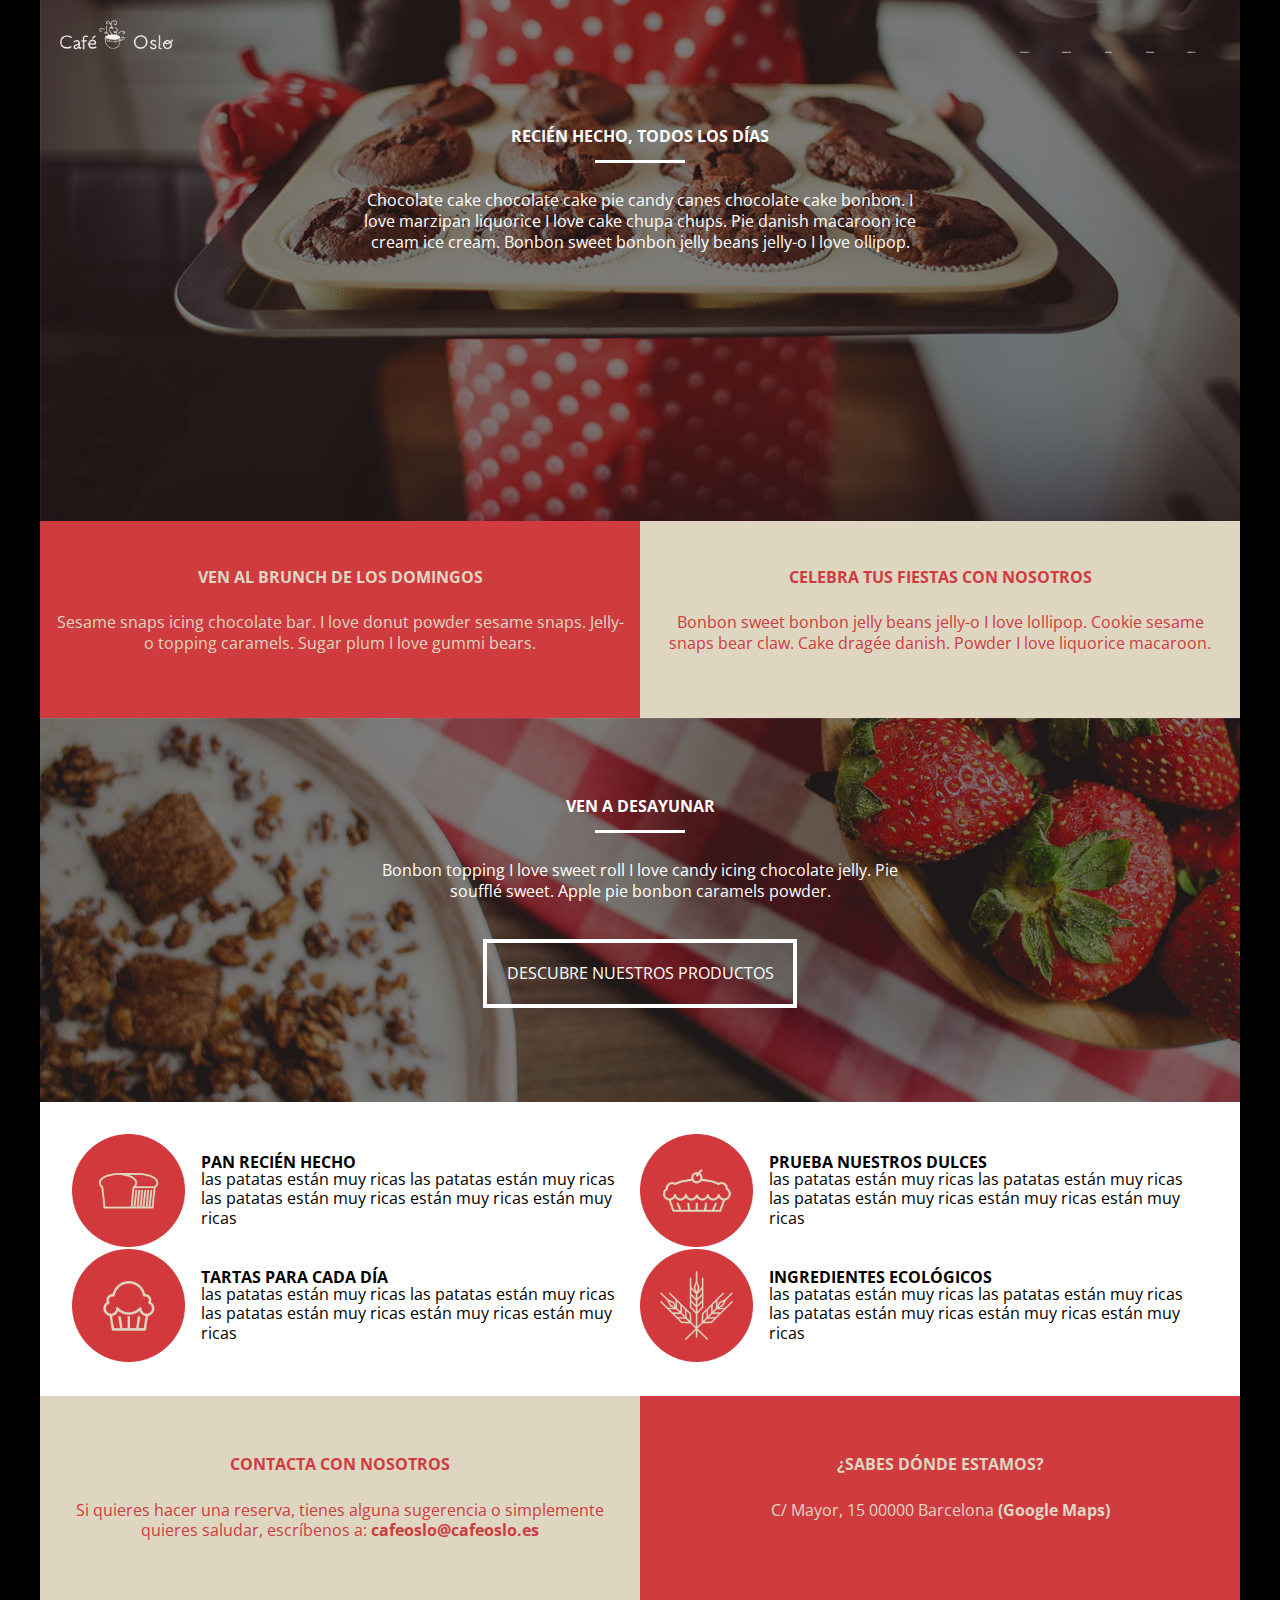
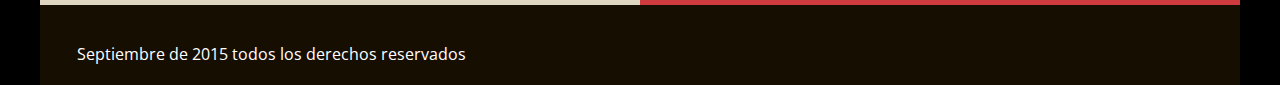
<file: cake/index.html>
<!doctype html>
<html lang="en">

<head>
    <!-- Required meta tags -->
    <meta charset="utf-8">
    <meta name="viewport" content="width=device-width, initial-scale=1, shrink-to-fit=no">
    <!--Estilos CSS-->
    <link type="text/css" href="assets/css/estilo.css" rel="stylesheet">
    <!--Estilos CSS-->
    <title>PRUEBA FINAL</title>
    <!--Letra importada de Google Fonts-->
    <style>
      @import url('https://fonts.googleapis.com/css2?family=Open+Sans:wght@400;700&display=swap');
      </style>
</head>

<body>
   <div id="contenedor-general">
      
      <header>
        
         <div class="bloque" id="bloque-1">
            <a href="#menu" class="lanzador-menu" id="enlace-menu">
               <span></span><span></span><span></span>
            </a>
            <div id="cafe-logo">
               <img src="assets/images/Logo.png" alt="Logo cafetería">
            </div>
           
            <nav id="menu" class="navegacion">
           <ul>
              <li><a href="#">EL ESPACIO</a></li>
              <li><a href="#">PRODUCTOS</a></li>
              <li><a href="#">OFERTAS</a></li>
              <li><a href="#">RESERVAS</a></li>
              <li><a href="#">CONTACTO</a></li>
           </ul>
        </nav>
        
        <div class="caja-titulo-y-texto centrar-texto">
         <h1>RECIÉN HECHO, TODOS LOS DÍAS</h1>
         <div class="linea-decorativa"></div>
         <p>Chocolate cake chocolate cake pie candy canes chocolate cake bonbon. I love marzipan liquorice I love cake chupa chups. Pie danish macaroon ice cream ice cream. Bonbon sweet bonbon jelly beans jelly-o I love ollipop.</p>
        </div>
     
         </div>
      </header>
     
    <aside>
      <div class="bloque" id="bloque-2">
         <div class="caja-titulo-y-texto centrar-texto">
            <h1>VEN AL BRUNCH DE LOS DOMINGOS</h1>
            <p>Sesame snaps icing chocolate bar. I love donut powder sesame snaps. Jelly-o topping caramels. Sugar plum I love gummi bears.</p>
           </div>
      </div>
      <div class="bloque" id="bloque-3">
         <div class="caja-titulo-y-texto centrar-texto">
            <h1>CELEBRA TUS FIESTAS CON NOSOTROS</h1>
            <p>Bonbon sweet bonbon jelly beans jelly-o I love lollipop. Cookie sesame snaps bear claw. Cake dragée danish. Powder I love liquorice macaroon.</p>
           </div>
      </div>
    </aside>
     <div class="bloque" id="bloque-4">
      <div class="caja-titulo-y-texto centrar-texto">
         <h1>VEN A DESAYUNAR</h1>
         <div class="linea-decorativa"></div>
         <p>Bonbon topping I love sweet roll I love candy icing chocolate jelly. Pie soufflé sweet. Apple pie bonbon caramels powder.</p>
        <a href="#">DESCUBRE NUESTROS PRODUCTOS</a>
      </div>
     </div>

     <div class="padre">
      <div class="hijo">
          <div class="imagen"> <img src="assets/images/Icono1.png" alt="">
         </div>
         
         <div class="caja-y-texto">
             <h1>PAN RECIÉN HECHO</h1>
          <p>las patatas están muy ricas las patatas están muy ricas las patatas están muy ricas están muy ricas están muy ricas</p>
         </div>
          
      </div>
      <div class="hijo">
         <div class="imagen"> <img src="assets/images/Icono2.png" alt="">
        </div>
        
        <div class="caja-y-texto">
         <h1>PRUEBA NUESTROS DULCES</h1>
      <p>las patatas están muy ricas las patatas están muy ricas las patatas están muy ricas están muy ricas están muy ricas</p>
     </div>
         
     </div>
     <div class="hijo">
         <div class="imagen"> <img src="assets/images/Icono3.png" alt="">
        </div>
        
        <div class="caja-y-texto">
         <h1>TARTAS PARA CADA DÍA</h1>
      <p>las patatas están muy ricas las patatas están muy ricas las patatas están muy ricas están muy ricas están muy ricas</p>
     </div>
         
     </div>
     <div class="hijo">
         <div class="imagen"> <img src="assets/images/Icono4.png" alt="">
        </div>
        
        <div class="caja-y-texto">
         <h1>INGREDIENTES ECOLÓGICOS</h1>
      <p>las patatas están muy ricas las patatas están muy ricas las patatas están muy ricas están muy ricas están muy ricas</p>
     </div>
         
     </div>
  </div>
   

     <aside>
      <div class="bloque" id="bloque-9">
         <div class="caja-titulo-y-texto centrar-texto">
            <h1>CONTACTA CON NOSOTROS</h1>
            <p>Si quieres hacer una reserva, tienes alguna sugerencia o
               simplemente quieres saludar, escríbenos a:
               <a href="mailto:cafeoslo@cafeoslo.es">cafeoslo@cafeoslo.es</a></p>
           </div>
      </div>
      <div class="bloque" id="bloque-10">
         <div class="caja-titulo-y-texto centrar-texto">
            <h1>¿SABES DÓNDE ESTAMOS?</h1>
            <p>C/ Mayor, 15 00000 Barcelona <a href="#">(Google Maps)</a></p>
           </div>
      </div>
    </aside>
    <footer>
       <p>Septiembre de 2015 todos los derechos reservados</p>
    </footer>
</div>
   <script src="javascript.js"></script>
</body>

</html>
</file>
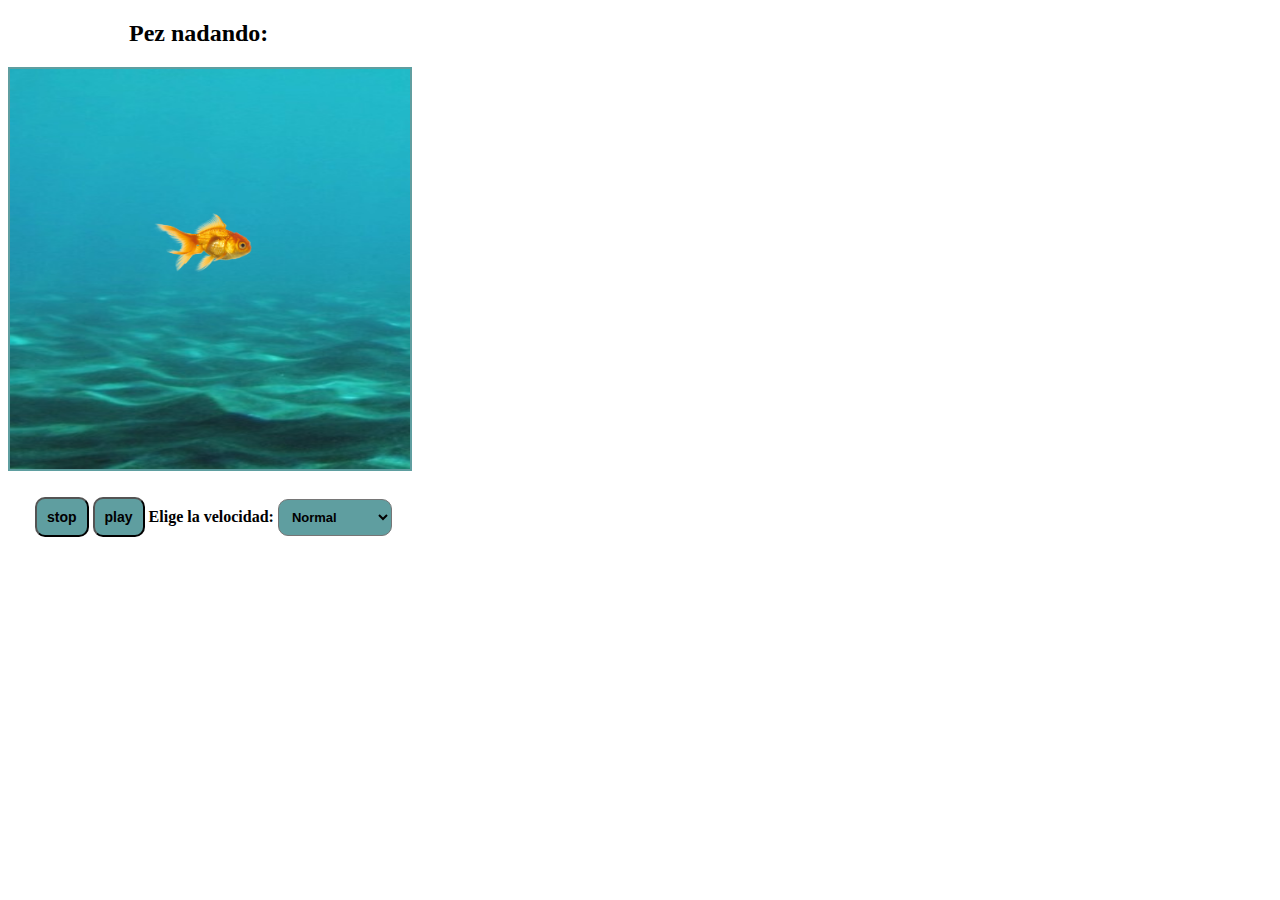
<file: fish/fishjs.html>
<!DOCTYPE html>
<html lang="es">

<head>
    <meta charset="utf-8">
    <meta name="viewport" content="width=device-width, initial-scale=1.0">
    <title>Ejercicio Feedback Nº1. Unidad Didáctica 5</title>
    <link rel="stylesheet" href="pez_playa.css">
    <script type="text/javascript">
        //Buscamos el elemento animado en el DOM.
        window.onload = function () {
            cuadro = document.getElementById("playa");
        }
        //parar la animación: propiedad animation-play-state: paused;
        function parar() {
            cuadro.style.animationPlayState = "paused";
            cuadro.style.MozAnimationPlayState = "paused";
            cuadro.style.WebkitAnimationPlayState = "paused";
        }
        //reiniciar la animación: propiedad animation-play-state: running;
        function seguir() {
            cuadro.style.animationPlayState = "running";
            cuadro.style.MozAnimationPlayState = "running";
            cuadro.style.WebkitAnimationPlayState = "running";
        }
        //Cambiar la velocidad: propiedad animation-duration: "num"
        function velocidad() {
			var selector = document.getElementById("speedSelector");
			var valor = selector.options[selector.selectedIndex].value;
           
            cuadro.style.animationDuration = valor + 's';
            cuadro.style.MozAnimationDuration = valor + 's';
            cuadro.style.WebkitAnimationDuration = valor +'s';
        }
    </script>
</head>

<body>
    <div class="contenedor">
    <article>
        <h2>Pez nadando:</h2>
        <div id="visor">
            <img id="playa" src="playa.png" alt="playa">
            <img id="pez" src="pez.png" alt="pez">
        </div>

        <p class="buttons">
            <input type="button" name="stop" value="stop" onclick="parar()" />
            <input type="button" name="play" value="play" onclick="seguir()" />
            <b>Elige la velocidad:</b>
            <select name="vel" onchange="velocidad();" id="speedSelector">
                <option value="4" selected="selected">
                    Normal</option>
                <option value="10">Muy lento</option>
                <option value="8">Lento</option>
                <option value="2">Rápido</option>
                <option value="1">Muy Rápido</option>
            </select>
        </p>
    </article>
    </div>
</body>

</html>
</file>
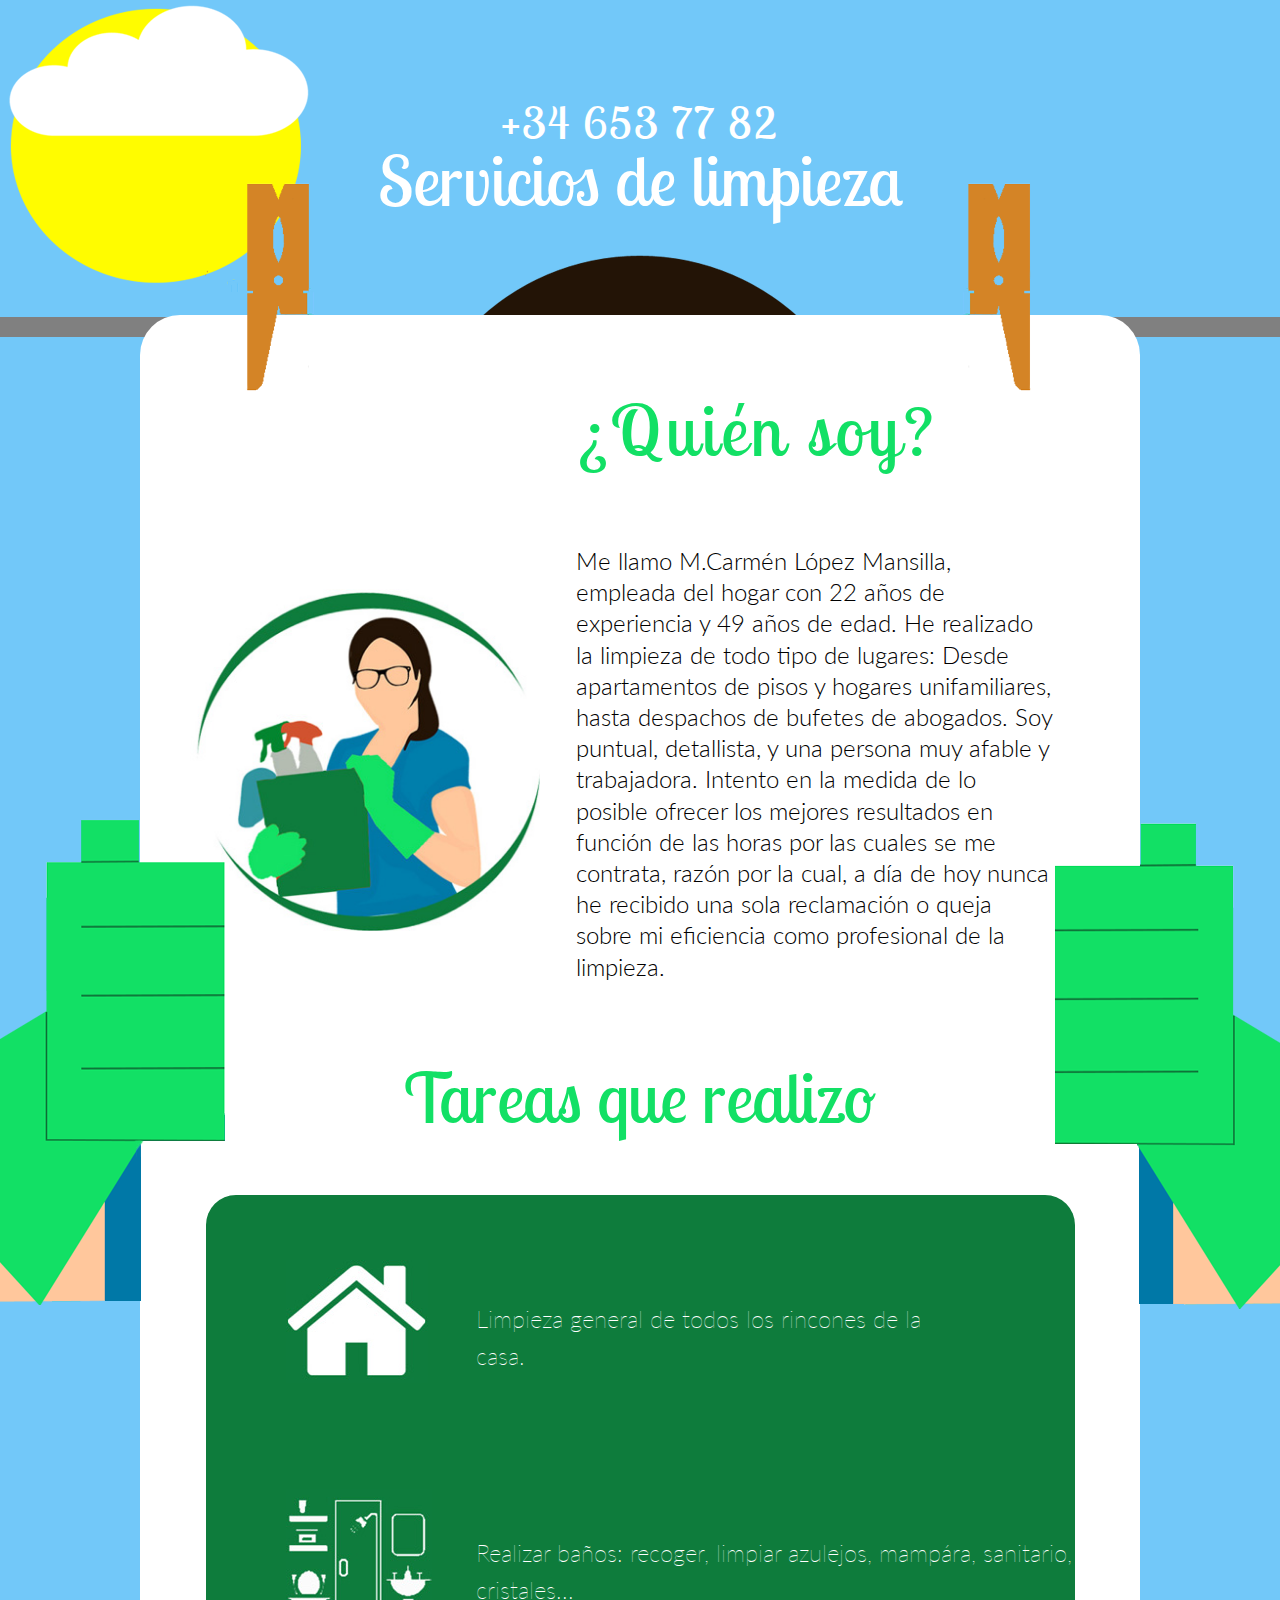
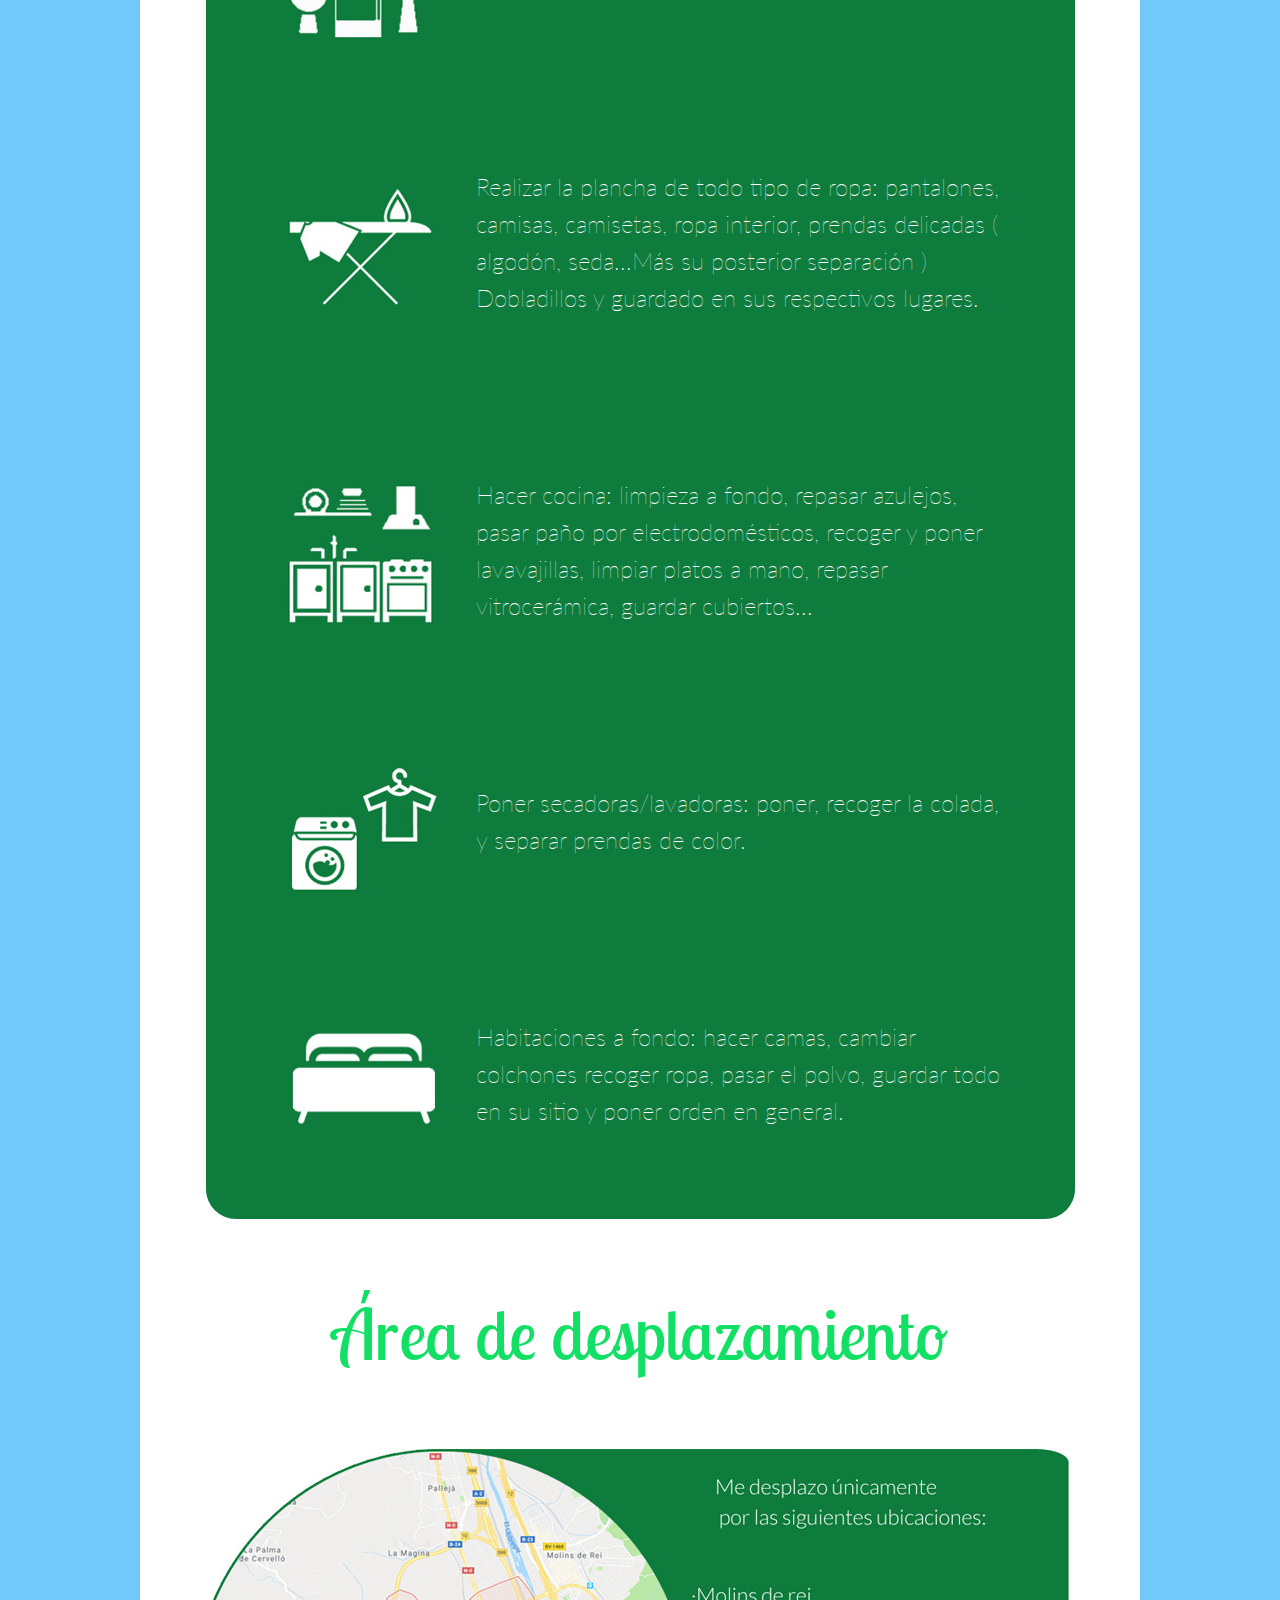
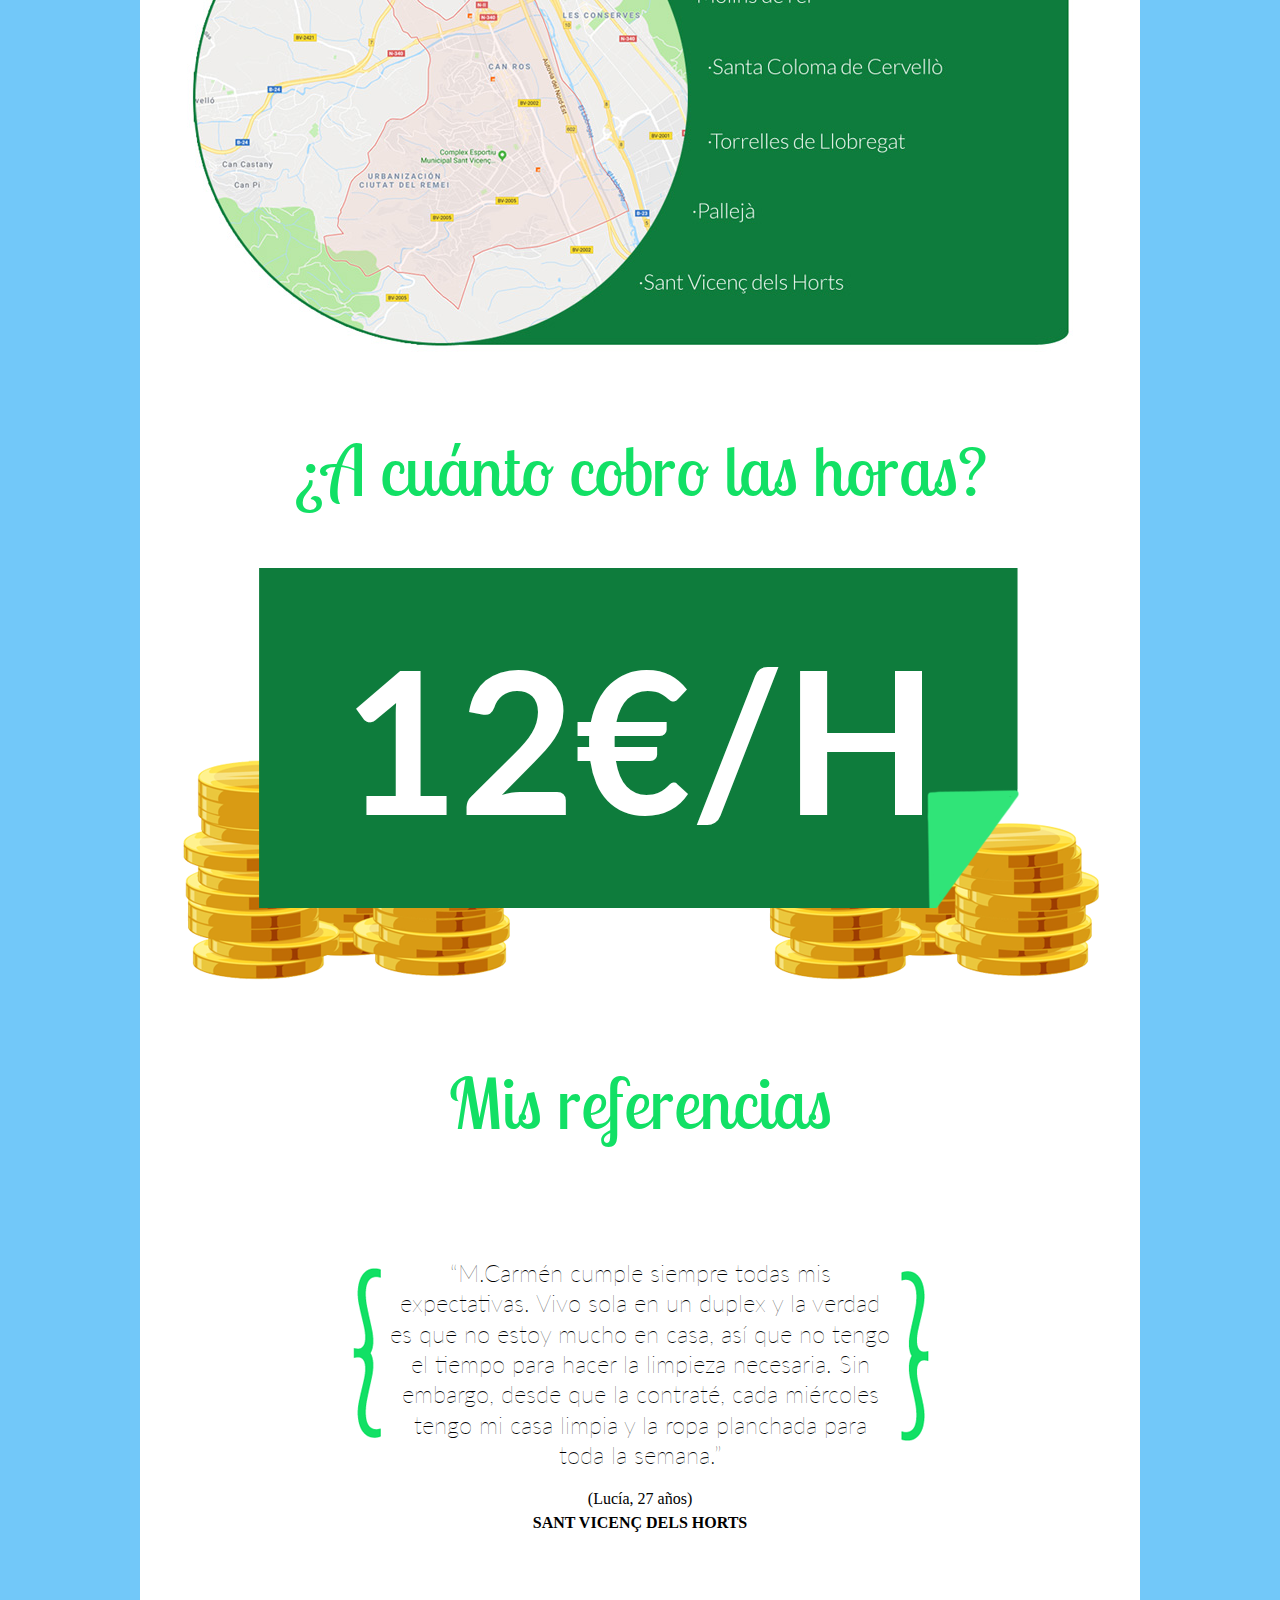
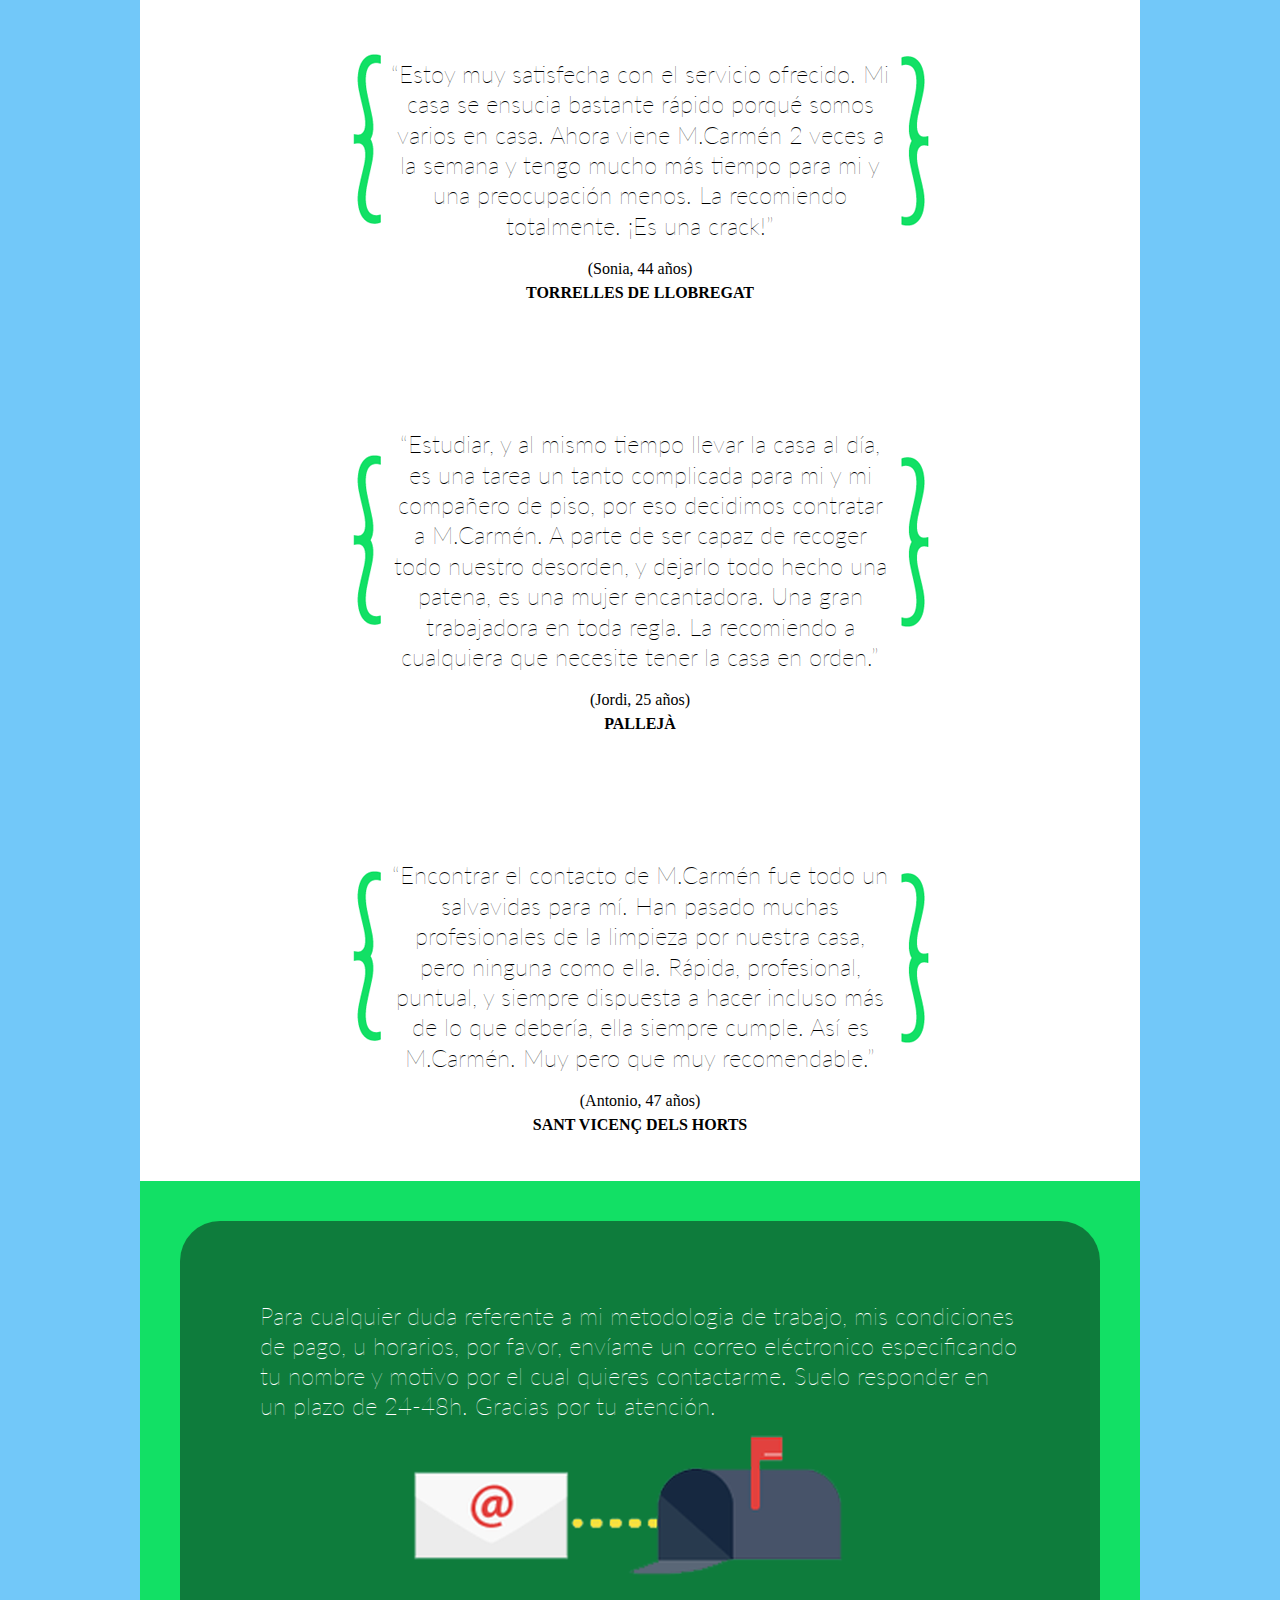
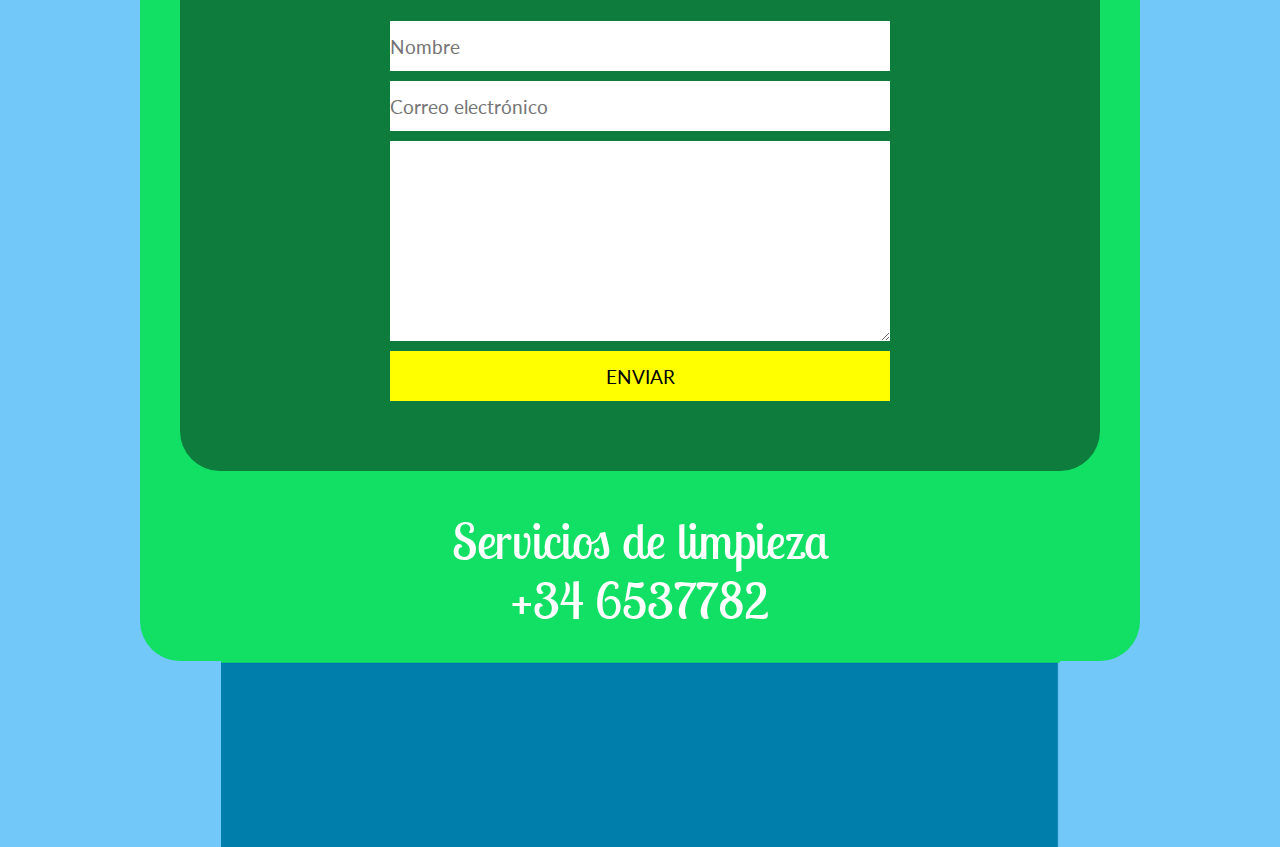
<file: webmadre/paginaweb madre/webmother/indexmama.html>
<!DOCTYPE html>
<html lang="">

<head>

	<meta charset="utf-8">
	<meta name="viewport" content="width=device-width, initial-scale=1.0">
	<title>motherweb</title>
	<link rel="stylesheet" href="assets/css/reset-v-2.css">
	<link rel="stylesheet" href="assets/css/estilo.css">
	<link href="https://fonts.googleapis.com/css?family=Lato:300,400,900|Lobster+Two" rel="stylesheet">

</head>
<div class="animation-cloud"></div>
<body>
	<header>
		<span>+34 653 77 82</span>
		<h1>Servicios de limpieza</h1>
		<div class="container-pinzas">
			<div class="pinza-izquierda"></div>
			<div class="pinza-derecha"></div>
		</div>
	</header>

	<div class="container-toalla">
		<div class="toalla">
			<div class="quien-soy">
				<img class="mama" src="assets/images/mama.jpg">

				<div class="texto-quien-soy-contenedor">
					<h1>¿Quién soy?</h1>
					<p class="descripcion">Me llamo M.Carmén López Mansilla, empleada del hogar con 22 años de experiencia y 49 años de edad. He realizado la limpieza de todo tipo de lugares: Desde apartamentos de pisos y hogares unifamiliares, hasta despachos de bufetes de abogados. Soy puntual, detallista, y una persona muy afable y trabajadora. Intento en la medida de lo posible ofrecer los mejores resultados en función de las horas por las cuales se me contrata, razón por la cual, a día de hoy nunca he recibido una sola reclamación o queja sobre mi eficiencia como profesional de la limpieza.
					</p>
				</div>
			</div>
			<div class="tareas-que-realizo">
				<h1>Tareas que realizo</h1>
				<div class="fondo-verde-tareas">
					<div class="fila">
						<p>Limpieza general de todos los rincones de la casa.</p>
					</div>
					<div class="fila">
						<p>Realizar baños: recoger, limpiar azulejos, mampára, sanitario, cristales...
						</p>
					</div>
					<div class="fila">
						<p>Realizar la plancha de todo tipo de ropa: pantalones, camisas, camisetas, ropa interior, prendas delicadas ( algodón, seda...Más su posterior separación ) Dobladillos y guardado en sus respectivos lugares.</p>
					</div>
					<div class="fila">
						<p>Hacer cocina: limpieza a fondo, repasar azulejos, pasar paño por electrodomésticos, recoger y poner lavavajillas, limpiar platos a mano, repasar vitrocerámica, guardar cubiertos...</p>
					</div>
					<div class="fila">
						<p>Poner secadoras/lavadoras: poner, recoger la colada, y separar prendas de color.</p>
					</div>
					<div class="fila">
						<p>Habitaciones a fondo: hacer camas, cambiar colchones recoger ropa, pasar el polvo, guardar todo en su sitio y poner orden en general.</p>
					</div>


				</div>
				<div class="area-de-desplazamiento">
					<h1>Área de desplazamiento</h1>
					<img class="mapa" src="assets/images/mapa.jpg">

				</div>
				<div class="pasta">
					<h1>¿A cuánto cobro las horas?</h1>
					<p>12&#8364;/H</p>


				</div>
			</div>
			<div class="mis-referencias">
				<h1>Mis referencias</h1>
				<div class="referencia-item">
					<p>“M.Carmén cumple siempre todas mis expectativas. Vivo sola en un duplex y la verdad es que no estoy mucho en casa, así que no tengo el tiempo para hacer la limpieza necesaria. Sin embargo, desde que la contraté, cada miércoles tengo mi casa limpia y la ropa planchada para toda la semana.”
					</p>

				</div>
				<span>(Lucía, 27 años) <i>SANT VICENÇ DELS HORTS</i></span>
				<div class="referencia-item">
					<p>“Estoy muy satisfecha con el servicio ofrecido. Mi casa se ensucia bastante rápido porqué somos varios en casa. Ahora viene M.Carmén 2 veces a la semana y tengo mucho más tiempo para mi y una preocupación menos. La recomiendo totalmente. ¡Es una crack!” </p>

				</div>
				<span>(Sonia, 44 años) <i>TORRELLES DE LLOBREGAT</i></span>
				<div class="referencia-item">
					<p>“Estudiar, y al mismo tiempo llevar la casa al día, es una tarea un tanto complicada para mi y mi compañero de piso, por eso decidimos contratar a M.Carmén. A parte de ser capaz de recoger todo nuestro desorden, y dejarlo todo hecho una patena, es una mujer encantadora. Una gran trabajadora en toda regla. La recomiendo a cualquiera que necesite tener la casa en orden.”
					</p>

				</div>
				<span>(Jordi, 25 años) <i>PALLEJÀ</i></span>
				<div class="referencia-item">
					<p>“Encontrar el contacto de M.Carmén fue todo un salvavidas para mí. Han pasado muchas profesionales de la limpieza por nuestra casa, pero ninguna como ella. Rápida, profesional, puntual, y siempre dispuesta a hacer incluso más de lo que debería, ella siempre cumple. Así es M.Carmén. Muy pero que muy recomendable.”
					</p>

				</div>
				<span>(Antonio, 47 años) <i>SANT VICENÇ DELS HORTS</i></span>
			</div>
		</div>
	</div>
	<div class="footer">
		<div class="fondo-verde-flojo">
			<div class="formulario">
				<p>Para cualquier duda referente a mi metodologia de trabajo, mis condiciones de pago, u horarios, por favor, envíame un correo eléctronico especificando tu nombre y motivo por el cual quieres contactarme. Suelo responder en un plazo de 24-48h. Gracias por tu atención.
				</p>
				<div class="caja-formulario">
					<input type="text" name="Nombre" placeholder="Nombre">
					<input type="text" name="Correo electrónico" placeholder="Correo electrónico">
					<textarea name="Escribe aquí"></textarea>
					<input type="button" value="ENVIAR" ID="boton">
				</div>
			</div>
			<div class="Numero-de-nuevo">
				<p>Servicios de limpieza</p>
				<span>+34 6537782</span></div>

		</div>
		<div class="cuerpo-azul"></div>
	</div>


</body>

</html>
</file>
<file: fish/pez_playa.css>
#visor
{
    width: 400px;
    height: 400px;
    background-color: silver;
    overflow: hidden;
    position: absolute;
    border: solid cadetblue 2px;
}
#playa
{
    position: relative;
    width: 1200px;
    height: 400px;
}
#pez
{
    position: absolute;
    top: 137px;
    left: 137px;
    width: 120px;
}


article h2{ margin-left: 121px;}

@keyframes playa {
    from { left: 0px; }
    
    to { left: -600px; }
}
    
@-moz-keyframes playa {
    from { left: 0px; }
    
    to { left: -600px; }
}
    
@-webkit-keyframes playa {
    from { left: 0px; }
    
    to { left: 600px; }
}

#playa
{
    animation-name: playa ;
    animation-duration: 5s ;
    animation-iteration-count: infinite ;
    animation-timing-function: linear ;
    -moz-animation-name: playa ;
    -moz-animation-duration: 5s ;
    -moz-animation-iteration-count: infinite ;
    -moz-animation-timing-function: linear ;
    -webkit-animation-name: playa ;
    -webkit-animation-duration: 5s ;
    -webkit-animation-iteration-count: infinite ;
    -webkit-animation-timing-function : linear;
}

p.buttons 
{
    margin-top: 450px;
    padding-left: 27px;
}

.buttons input{padding:10px; border-radius: 10px; background-color: cadetblue; font-size: 14px; font-weight: bold;}

.buttons select {padding:9px; border-radius: 10px; background-color: cadetblue; font-size: 13px; font-weight: bold;}
</file>
<file: webmadre/paginaweb madre/webmother/assets/css/estilo.css>
.animation-cloud {
	position: absolute;
	background: url(../images/nube.png);
	height: 145px;
	width: 329px;
}

body {
	background-color: #72c8f9;
	background-image: url(../images/sol.png);
	background-repeat: no-repeat;
	background-position: left:0px;

}

.container-toalla {
	background: url(../images/sol.png) no-repeat top 100px;
}

header span {
	font-family: 'Lobster Two', cursive;
	color: white;
	font-size: 45px;
	letter-spacing: 2px;
	display: block;
	text-align: center;
}

header {
	padding: 100px;
	background: url(../images/cabeza.png) no-repeat center 240px;
	width: 100%;
	max-width: 1000px;
	margin: 0 auto;
}

header::after {
	content: '';
	display: block;
	width: 100%;
	height: 20px;
	background: grey;
	position: absolute;
	left: 0px;
	top: 317px;

}



header h1 {
	color: white;
	font-family: 'Lobster Two', cursive;
	font-size: 70px;
	text-align: center;

}


h1 {
	color: #12e065;
	font-family: 'Lobster Two', cursive;
	font-weight: 400;
	font-size: 80px;
}

p {

	font-family: 'Lato';
	font-size: 24px;
}

.quien-soy img {
	float: left;
	width: 38%;
	padding-top: 274px;

}



.texto-quien-soy-contenedor {
	padding-left: 43%;
	margin-top: -40px
}

.texto-quien-soy-contenedor h1 {
	margin-bottom: 80px;
	padding-right: 160px;
	letter-spacing: 4px;

}

.texto-quien-soy-contenedor p {

	width: 91%;
	line-height: 130%;
	font-weight: 300;
}


.container-toalla {
	width: 100%;
	max-width: 100%;
	overflow: hidden;
}

.container-pinzas {
	width: 100%;
	max-width: 1000px;
	margin: 0 auto;
	position: relative;
	bottom: 39px;
}

.container-pinzas .pinza-izquierda {

	display: block;
	width: 82px;
	height: 255px;
	background: url(../images/pinza-izquierda.png) no-repeat;
	position: absolute;
	left: 0;
	top: 0;
	z-index: 1000;
}

.container-pinzas .pinza-derecha {

	display: block;
	width: 82px;
	height: 255px;
	background: url(../images/pinza-derecha.png) no-repeat;
	position: absolute;
	right: 0%;
	top: 0;
	z-index: 1000;
}

.toalla {
	position: relative;
	background: white;
	width: 1000px;
	margin-top: 318px;
	margin: 0 auto;
	border-radius: 40px 40px 0 0;
	padding: 40px;
}

.toalla::before {
	content: '';
	display: block;
	width: 400px;
	height: 490px;
	background: url(../images/mano-izquierda.png);
	position: absolute;
	left: -275px;
	top: 500px;
}

.toalla::after {
	content: '';
	display: block;
	width: 400px;
	height: 500px;
	background: url(../images/mano-derecha.png);
	position: absolute;
	left: 878px;
	top: 500px;
}


.toalla h1 {
	padding-top: 80px;
	font-size: 70px;
	text-align: center;

}

.toalla .mama {
	margin-left: 10px;
}

.tareas-que-realizo h1 {

	text-align: center;
	padding-bottom: 63px;
}

.fondo-verde-tareas {
	background: #0e7c3c;
	width: 869px;
	margin: 0 auto;
	border-radius: 30px;
}

.fila p {
	padding: 55px 100px;
	color: white;
	font-weight: lighter;

}

.fila:nth-of-type(1) p {
	margin-left: 40px;

}

.fila:nth-of-type(2) p {
	margin-left: 40px;
	width: 800px;
}

.fila:nth-of-type(3) p {
	margin-left: 40px;
	width: 730px;
}

.fila:nth-of-type(4) p {
	margin-left: 40px;
	width: 730px;
}

.fila:nth-of-type(5) p {
	margin-left: 40px;
	width: 730px;
}

.fila:nth-of-type(6) p {
	margin-left: 40px;
	padding-bottom: 90px;
	width: 730px;
}

.fila:nth-of-type(n) {
	padding-left: 130px;
	line-height: 37px;
	padding-top: 50px;
}

.fila:nth-of-type(1) {
	background: url(../images/imagen-casa.jpg) no-repeat 80px 65px;
	left;


}

.fila:nth-of-type(2) {
	background: url(../images/imagen-bano.jpg) no-repeat 80px 60px;
	left;
}

.fila:nth-of-type(3) {
	background: url(../images/imagen-plancha.jpg) no-repeat 80px 117px;
	left;
}

.fila:nth-of-type(4) {
	background: url(../images/imagen-cocina.jpg) no-repeat 80px 102px;
	left;
}

.fila:nth-of-type(5) {
	background: url(../images/imagen-lavadoraysecadora.jpg) no-repeat 80px 80px;
	left;
}

.fila:nth-of-type(6) {
	background: url(../images/imagen-cama.jpg) no-repeat 80px 110px;
	left;
}

.mapa {
	margin-left: 7px;
}


.fondo-verde-flojo {
	background: #12e065;
	width: 1000px;
	padding-top: 40px;
}

.fondo-verde-fuerte {
	background: #0e7c3c;
	width: 830px;
}



/*------------------
PASTA
------------------*/

.pasta {
	padding-bottom: 80px;
	background-image: url(../images/monedas.png), url(../images/monedas2.png);
	background-repeat: no-repeat;
	background-position: left bottom, right bottom;

}


.pasta p {
	background: url(../images/fondoverdehoras.png) no-repeat right bottom;
	width: 90%;
	max-width: 766px;
	font-size: 200px;
	font-weight: bold;
	line-height: 1.7;
	color: white;
	text-align: center;
	margin: 0 auto;

}


/*------------------
MIS REFERENCIAS
------------------*/

.mis-referencias {
	width: 580px;
	margin: 0 auto;
	text-align: center;

}

.referencia-item {
	margin: 80px 0px 0 0;
	line-height: 190%;
	font-weight: lighter;
	background-image: url(../images/lazo-izquierdo.png), url(../images/lazo-derecho.png);
	background-repeat: no-repeat;
	background-position: center left, center right;
	padding: 40px 40px 20px 40px;


}

.mis-referencias span {

	text-align: justify;
	font-weight: lighter;
	display: block;
	text-align: center;


}

.mis-referencias span i {
	display: block;
	font-style: normal;
	line-height: 2;
	font-weight: bold;


}

.footer {
	height: 100%;

}

.Numero-de-nuevo {
	text-align: center;

}

.Numero-de-nuevo p,
.Numero-de-nuevo span {
	color: white;
	font-size: 50px;
	font-family: Lobster two;
	line-height: 1.2;

}

.footer .fondo-verde-flojo {
	margin: 0 auto;
	height: 1080px;
	border-radius: 0 0 40px 40px;
}

.footer .formulario {
	padding: 40px 40px 20px;
	background: #0e7c3c;
	border-radius: 40px;
	margin: 0 40px 40px 40px;
}

.footer .formulario p {

	background-image: url(../images/buzon.png);
	background-repeat: no-repeat;
	background-position: center 170px;

	padding: 40px;
	font-weight: lighter;
	text-align: justify, left;
	line-height: 30px;
	min-height: 400px;
	color: white;

}

.fila1::before,
.fila1::after,
.clear::before,
.clear::after {
	content: ' ';
	display: table;
}



.caja-formulario {
	margin: 0 auto;
	padding-left: 170px;
	margin-top: -40px;
	padding-bottom: 40px;



}

.caja-formulario input {
	background: white;
	height: 50px;
	width: 500px;
	display: block;
	margin-bottom: 10px;
	font-family: Lato;

}

textarea {
	background: white;
	display: block;
	width: 500px;
	height: 200px;
	margin-bottom: 10px;
	font-family: Lato;
	color: dimgrey;
}

#boton {
	background: yellow;
	font-style: normal;
}

#boton:hover {
	background: red;
	color: white;
	transition: all 0.5s ease;
}

.cuerpo-azul {
	background: url(../images/cuerpo.png);
	width: 839px;
	height: 186px;
	margin: 0 auto;
}
</file>
<file: cake/assets/css/estilo.css>
/* EMPIEZA EL RESET -----------------------------------------------------------------------*/
/* http://meyerweb.com/eric/tools/css/reset/ 
   v2.0 | 20110126
   License: none (public domain)
*/

html, body, div, span, applet, object, iframe,
h1, h2, h3, h4, h5, h6, p, blockquote, pre,
a, abbr, acronym, address, big, cite, code,
del, dfn, em, img, ins, kbd, q, s, samp,
small, strike, strong, sub, sup, tt, var,
b, u, i, center,
dl, dt, dd, ol, ul, li,
fieldset, form, label, legend,
table, caption, tbody, tfoot, thead, tr, th, td,
article, aside, canvas, details, embed, 
figure, figcaption, footer, header, hgroup, 
menu, nav, output, ruby, section, summary,
time, mark, audio, video {
	margin: 0;
	padding: 0;
	border: 0;
	font-size: 100%;
	font: inherit;
	vertical-align: baseline;
}
/* HTML5 display-role reset for older browsers */
article, aside, details, figcaption, figure, 
footer, header, hgroup, menu, nav, section {
	display: block;
}
body {
	line-height: 1;
}
ol, ul {
	list-style: none;
}
blockquote, q {
	quotes: none;
}
blockquote:before, blockquote:after,
q:before, q:after {
	content: '';
	content: none;
}
table {
	border-collapse: collapse;
	border-spacing: 0;
}

/*ACABA EL RESET -----------------------------------------------------------------------*/

/*ESTRUCTURA GENERAL DEL SITIO*/

*{box-sizing: border-box;}

html{font-family: 'Open Sans', sans-serif;}

body{background-color: #000000;}

#contenedor-general{ margin: 0 auto; max-width: 1200px;}

.centrar-texto{text-align: center;}

p{font-size: 20px;}

/*ESTILO BLOQUE-1*/

#bloque-1{
	position: relative;
	min-height: 521px;
	background-image: url(../images/Fondo1.jpg);
	background-size: cover;
	background-position: center;
	background-repeat: no-repeat;
	color:white;
}

nav{position: absolute; right: 30px; top:40px;}

nav ul li{display: inline-block; font-weight: bold; font-size: 0.1rem; padding: 3em;}

nav ul li a{ text-decoration: none; color:white}

h1{font-weight: bold; font-size: 34px;}

.linea-decorativa{
	background-color: white;
	height: 3px;
	width: 90px;
	margin: 0 auto;
}

#cafe-logo img{position: absolute; left: 20px; right: 0px; top:20px;}



#bloque-1 .caja-titulo-y-texto{ margin: 0 auto;
	max-width: 600px;
	padding-top:8em;
	padding-left: 1em;
	padding-right: 1em;

}

#bloque-1 .caja-titulo-y-texto p{line-height: 1.3em; padding-top: 1.7em;}
#bloque-1 .caja-titulo-y-texto h1{ max-width: 380px; margin:0 auto; padding-bottom: 1em;}

/*ESTILO BLOQUE-2*/

#bloque-2 .caja-titulo-y-texto p{line-height: 1.3em; padding-top: 1.7em;}
#bloque-2 .caja-titulo-y-texto h1{max-width: 380px; margin:0 auto;}

#bloque-2{background-color:#d03b40; color: #ded6c0}

#bloque-2 .caja-titulo-y-texto{ margin: 0 auto;
	margin: 0 auto;
    max-width: 600px;
    padding-top: 3em;
    padding-left: 1em;
    padding-right: 1em;
    padding-bottom: 4em;

}

/*ESTILO BLOQUE-3*/

#bloque-3 .caja-titulo-y-texto p{line-height: 1.3em; padding-top: 1.7em;}
#bloque-3 .caja-titulo-y-texto h1{max-width: 380px; margin:0 auto;}

#bloque-3{background-color:#ded6c0; color:#d03b40; } 

#bloque-3 .caja-titulo-y-texto{ margin: 0 auto;
	margin: 0 auto;
    max-width: 600px;
    padding-top: 3em;
    padding-left: 1em;
    padding-right: 1em;
    padding-bottom: 4em;
}

/*ESTILO-BLOQUE-4*/

#bloque-4{background-image: url(../images/Fondo2.jpg); color:white;}

#bloque-4 a{padding: 1.2em;
    border: solid 4px; text-decoration: none; color:white}

#bloque-4 .caja-titulo-y-texto{ margin: 0 auto;
	max-width: 600px;
	padding-top:5em;
	padding-left: 1em;
	padding-right: 1em;
	padding-bottom: 7.5em;

}

#bloque-4 a:hover{color: #d03b40; font-weight: bold;
    border-color: #d03b40; background-color: #ded6c0;}

#bloque-4 .caja-titulo-y-texto p{line-height: 1.3em; padding-top: 1.7em; padding-bottom: 4em;}
#bloque-4 .caja-titulo-y-texto h1{ max-width: 380px; margin:0 auto; padding-bottom: 1em;}

/*BLOQUES de mierda 5*/


.padre{
    margin:0 auto;
    background-color: white;
    display: flex;
    padding:2em;
    justify-content: center;
    text-align: center;
    flex-wrap: wrap;
}

img{width: 113px;}

.caja-y-texto{margin:1em;}

h1{font-size: 1em; font-weight: bold;}
p{line-height: 1.2em; font-size: 1em;}

@media only screen and (min-width: 900px) {
    
    .padre {
    
      align-content: center;
    }
   
   .hijo{
    display: flex; 
    flex-direction: row; 
    justify-content: center; 
    align-items: center;
    width: 50%; text-align: left;
    }

  }

/*BLOQUE-9*/

#bloque-9 .caja-titulo-y-texto p{line-height: 1.3em; padding-top: 1.7em;}
#bloque-9 .caja-titulo-y-texto h1{max-width: 380px; margin:0 auto;}

#bloque-9{background-color:#ded6c0; color: #d03b40;}

#bloque-9 .caja-titulo-y-texto{ 
	margin: 0 auto;
    max-width: 600px;
    padding-top: 3.8em;
    padding-left: 1em;
    padding-right: 1em;
    padding-bottom: 4em;

}

#bloque-9 a{text-decoration: none; color:#d03b40; font-weight: bold;}

/*BLOQUE-10*/

#bloque-10 .caja-titulo-y-texto p{line-height: 1.3em; padding-top: 1.7em;}
#bloque-10 .caja-titulo-y-texto h1{max-width: 380px; margin:0 auto;}

#bloque-10{background-color:#d03b40; color:#ded6c0; } 

#bloque-10 .caja-titulo-y-texto{ margin: 0 auto;
	margin: 0 auto;
    max-width: 600px;
    padding-top: 3.8em;
    padding-left: 1em;
    padding-right: 1em;
    padding-bottom: 4em;
}

#bloque-10 a{text-decoration: none; color:#ded6c0; font-weight: bold;}

/*FOOTER*/

footer{background-color: #170e02; min-height: 5em; color: white;}

footer p{text-align: left; padding: 30px 40px 10px;}

/*MEDIA QUERIES ESTRUCTURA*/

@media screen and (min-width:910px){

	#bloque-2, #bloque-3, #bloque-9, #bloque-10{width: 49%; display: table-cell;}
	.contenedor-1, .contenedor-2{overflow: hidden;}
	.caja-1, .caja-2{float:left; width: 50%;}

}

@media screen and (min-width:558px){

	footer p{padding: 40px 37px 10px;}
	

}


/* MENÚ DE NAVEGACIÓN ESCRITORIO */
.lanzador-menu {
	display: none;
  }

  .navegacion {
	position: absolute;
	top: 39px;
	right: 20px;
  }

  .navegacion a {
	border-bottom-style: none;
	font-weight: Bold;
  }

  .navegacion li {
	display: inline-block;
	margin-right: 20px;
  }

/* Estilos para la Navegación */

.navegacion a {
	display: block;
	text-decoration: none;
	color: #fff;
	text-align: center;

  }
  
  .navegacion a:hover {
	color: #d03b40;
	border-color: #d03b40;
  }
  
  .lanzador-menu {
	text-decoration: none;
	color: #fff;
	background-color: #d03b40;
	border-radius: 3px;
	padding: 11px 11px;
	position: absolute;
	top: 30px;
	right: 20px;
	height: 41px;
	width: 52px;
  }
  
  .lanzador-menu span {
	display: block;
	margin: 0 0 5px 0;
	width: 30px;
	height: 3px;
	background-color: #fff;
  }
  
  
  
 /*APARECE MENÚ DE HAMBURGUESA EN FORMATO MÓBIL*/

  @media screen and (max-width: 769px) {
	.js .navegacion {
	  max-height: 0;
	  overflow: hidden;
	  transition: max-height 0.5s;
	  position: absolute;
	  top: 80px;
	  left: 0px;
	  right: 0px;
	  background-color: #3c3c3b;
	}
  
	.js .navegacion li{display: inherit; margin:11px;}


	.js .navegacion a {
	  padding: 5px 10px;
	  color: #fff;
	 
	}
  
	.js .navegacion a:hover {
	  color: #d03b40;
	}
  
	.js .navegacion.menu-desplegado {
	  max-height: 400px;
	}

	.js .lanzador-menu {
		display: block;
	  }
  }
</file>
